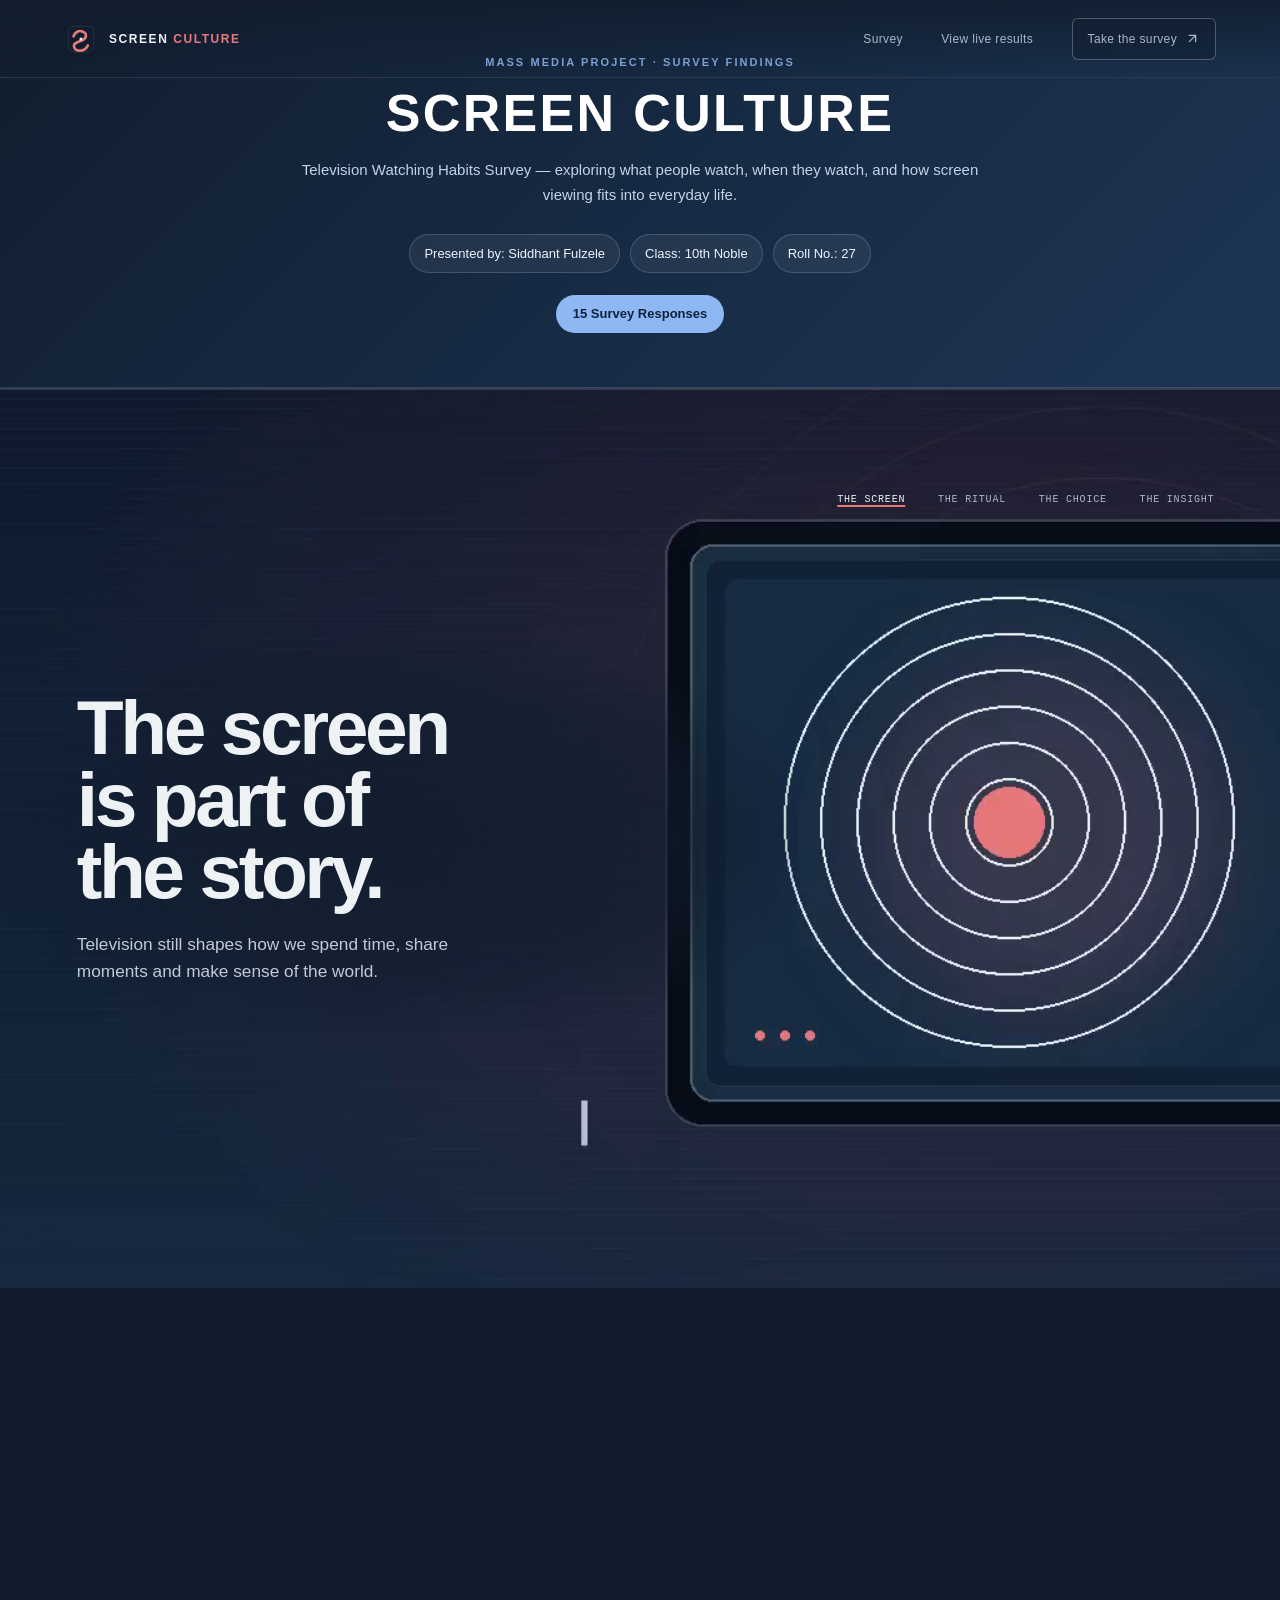
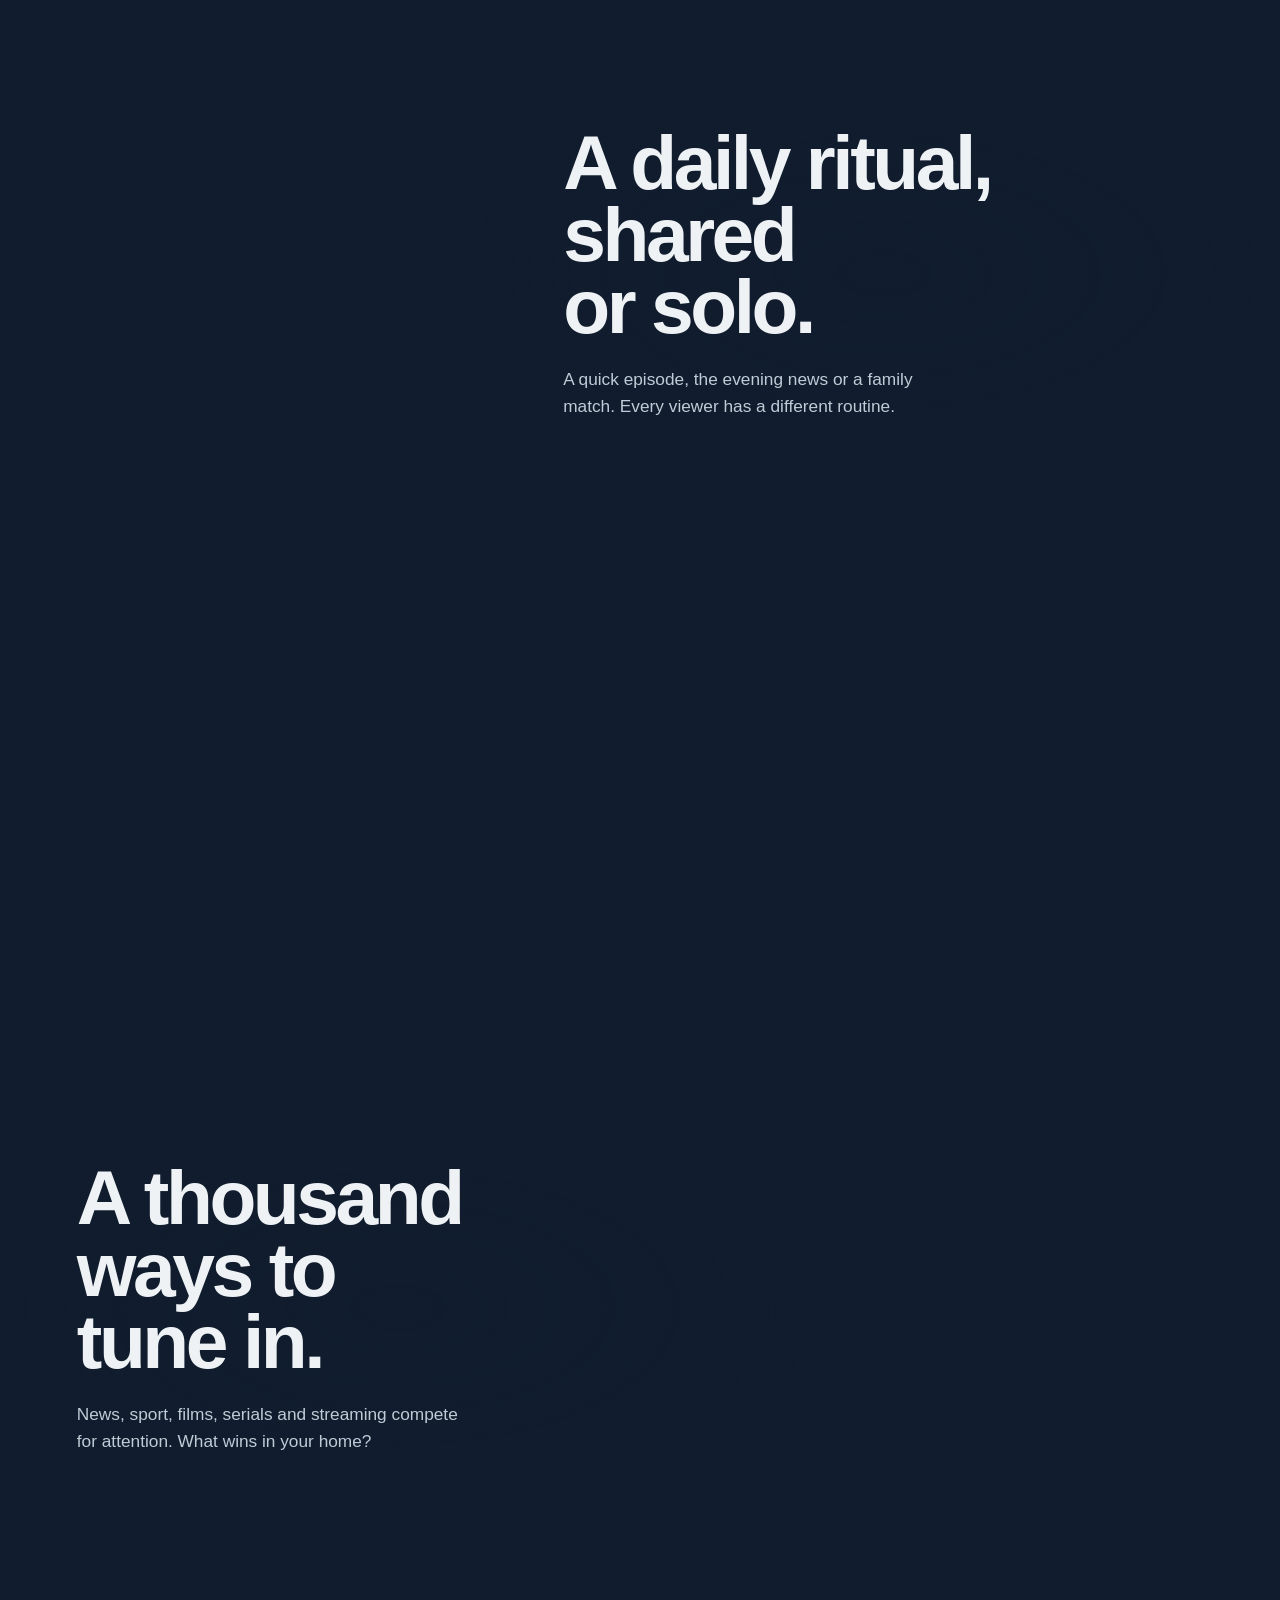
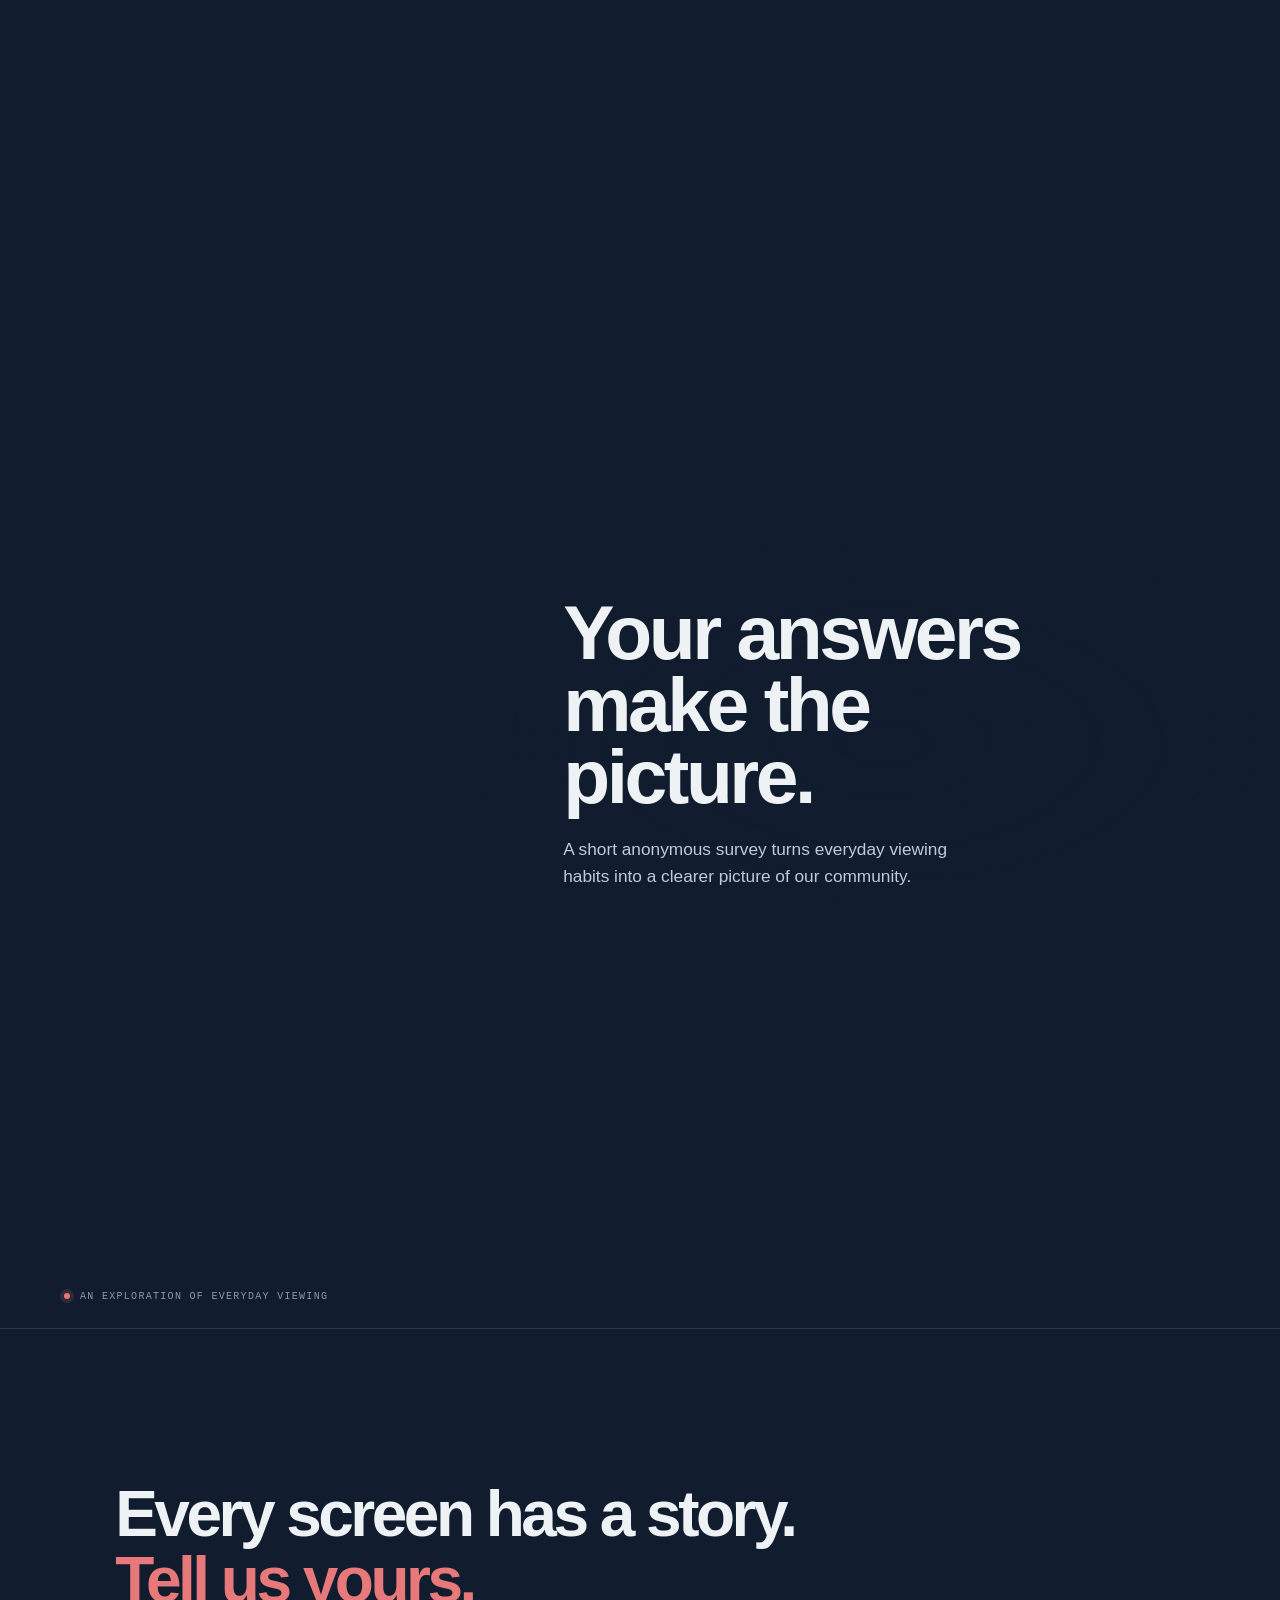
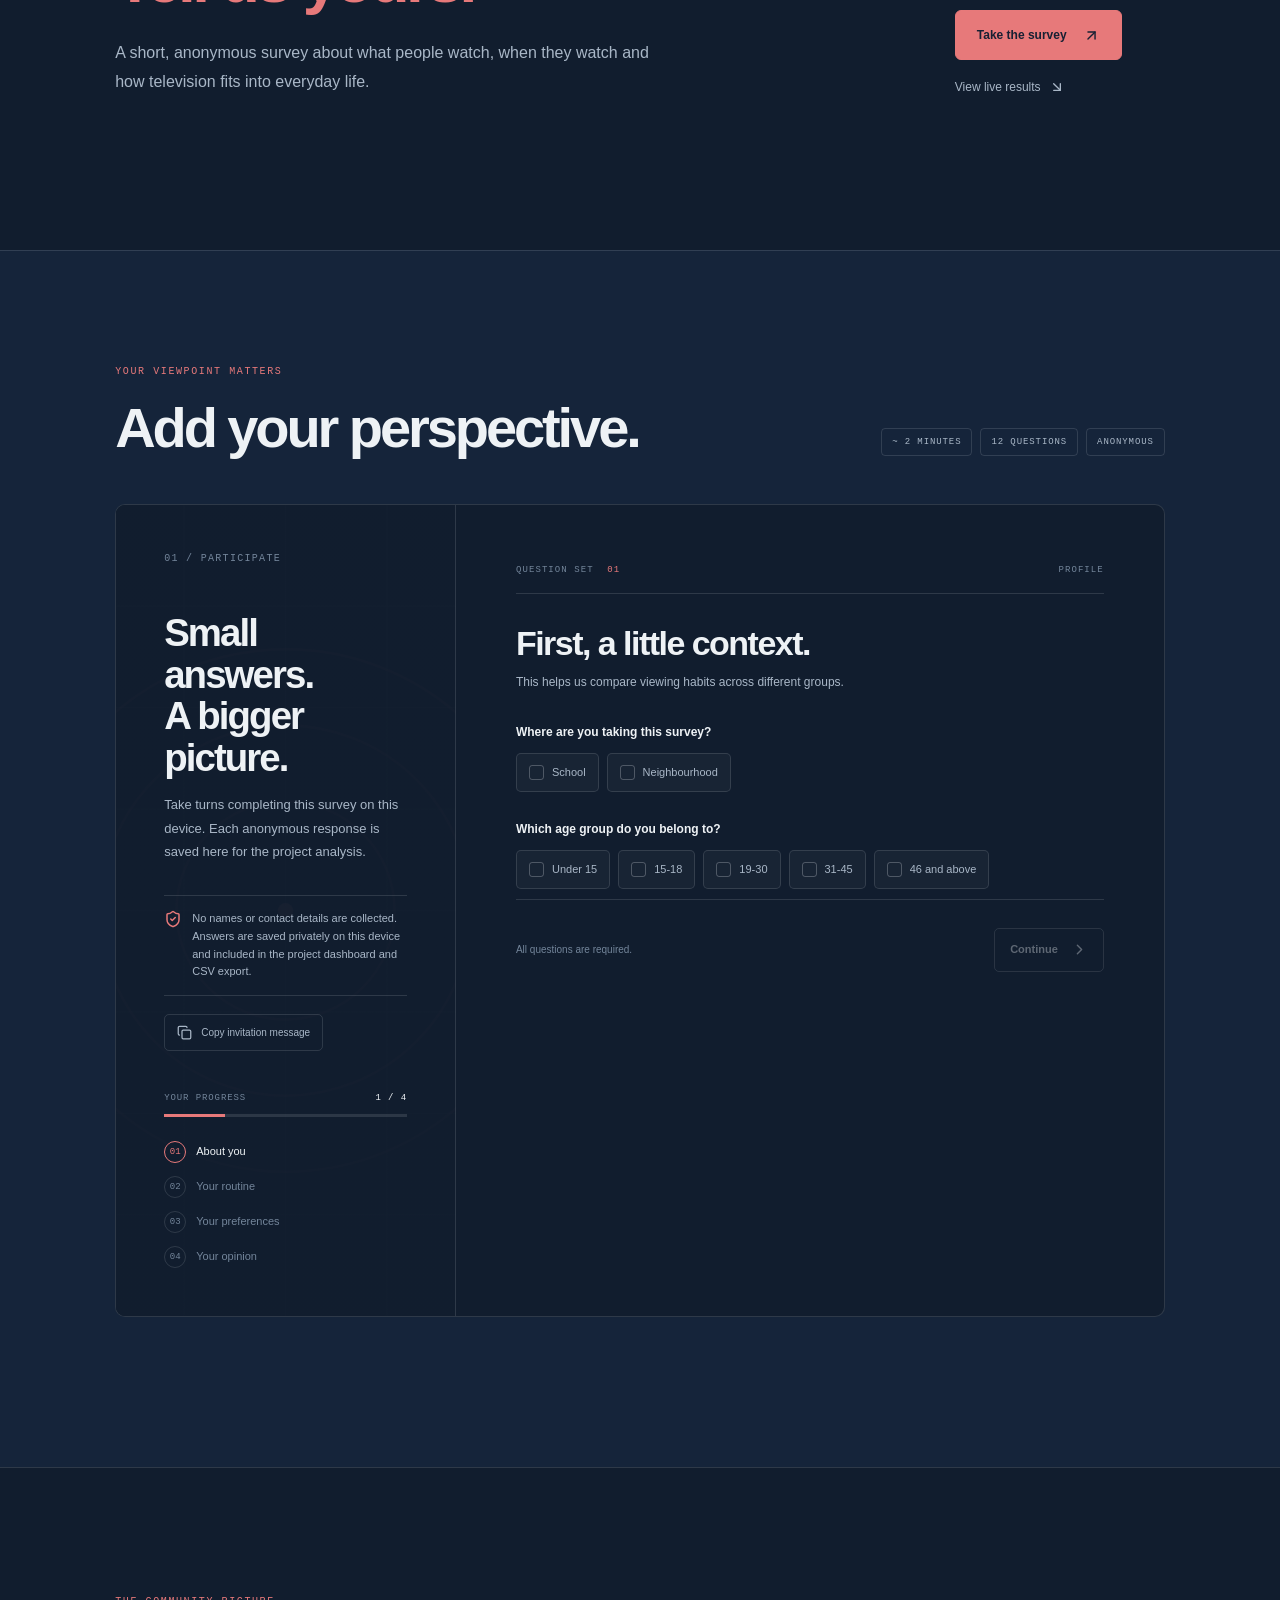
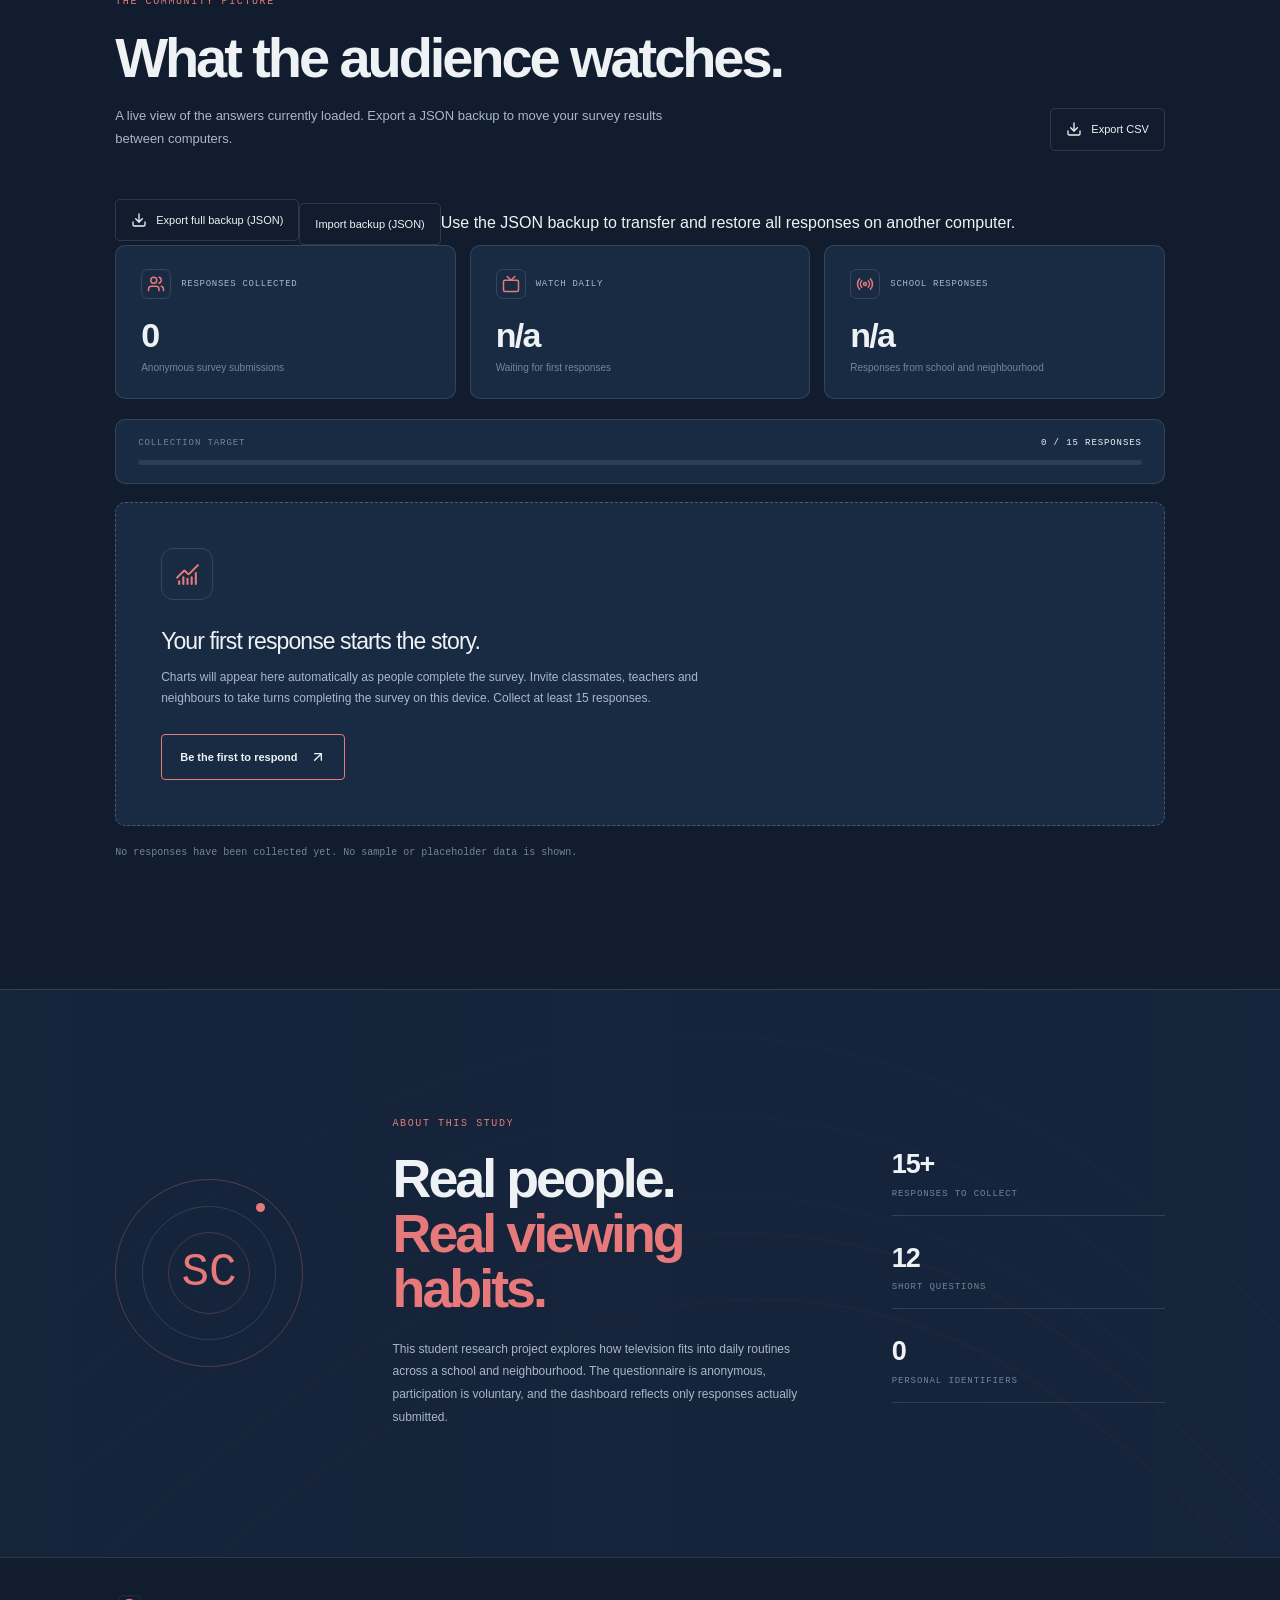
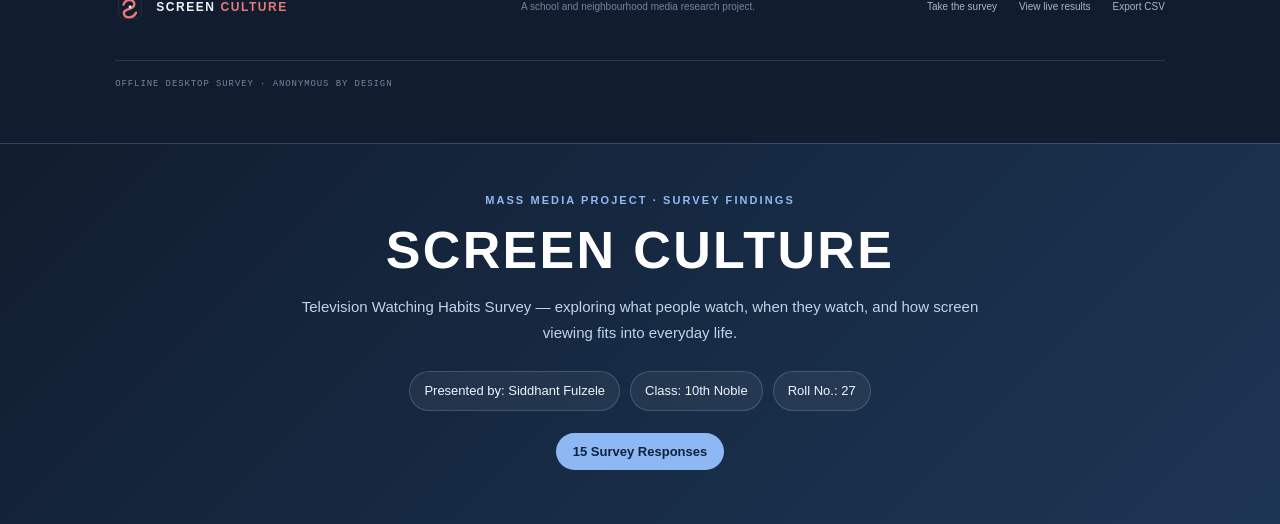
<file: index.html>
<!doctype html>
<html lang="en" data-theme="default-dark">
  <head>
    <meta charset="UTF-8" />
    <meta name="viewport" content="width=device-width, initial-scale=1.0" />
    <meta name="theme-color" content="#111d2e" />
    <meta name="description" content="SCREEN CULTURE — an anonymous TV watching habits survey and results dashboard." />
    <title>SCREEN CULTURE | TV Watching Habits Survey</title>
    <script type="module" crossorigin src="./assets/desktop-Du05Mo9O.js"></script>
    <link rel="stylesheet" crossorigin href="./assets/desktop-jK9niIpy.css">
    <style>
      .project-credit {
        box-sizing: border-box;
        width: 100%;
        padding: 48px 24px 54px;
        margin-top: 28px;
        text-align: center;
        color: #eaf1ff;
        background: linear-gradient(135deg, #111d2e 0%, #172b45 55%, #1d3554 100%);
        border-top: 1px solid rgba(148, 184, 232, .22);
        font-family: inherit;
      }
      .project-credit-inner { max-width: 900px; margin: 0 auto; }
      .project-credit-kicker {
        margin: 0 0 14px;
        color: #91b9f4;
        font-size: 11px;
        font-weight: 800;
        letter-spacing: .19em;
        text-transform: uppercase;
      }
      .project-credit h2 {
        margin: 0;
        color: #fff;
        font-size: clamp(30px, 6vw, 52px);
        line-height: 1.08;
        font-weight: 900;
        letter-spacing: .045em;
      }
      .project-credit-description {
        max-width: 690px;
        margin: 16px auto 26px;
        color: #c3d2e8;
        font-size: 15px;
        line-height: 1.7;
      }
      .project-credit-details {
        display: flex;
        flex-wrap: wrap;
        justify-content: center;
        gap: 10px;
        margin: 0 auto 22px;
      }
      .project-credit-details span {
        padding: 9px 14px;
        border: 1px solid rgba(164, 194, 235, .24);
        border-radius: 999px;
        background: rgba(255, 255, 255, .06);
        color: #edf4ff;
        font-size: 13px;
      }
      .project-credit-count {
        display: inline-block;
        padding: 9px 17px;
        border-radius: 999px;
        background: #8db8f4;
        color: #10213a;
        font-size: 13px;
        font-weight: 800;
      }
      .project-header {
        margin: 0;
        padding-top: 54px;
        border-top: 0;
        border-bottom: 1px solid rgba(148, 184, 232, .22);
      }
    </style>
  </head>
  <body>
    <header class="project-credit project-header">
      <div class="project-credit-inner">
        <p class="project-credit-kicker">Mass Media Project · Survey Findings</p>
        <h2>SCREEN CULTURE</h2>
        <p class="project-credit-description">Television Watching Habits Survey — exploring what people watch, when they watch, and how screen viewing fits into everyday life.</p>
        <div class="project-credit-details">
          <span>Presented by: Siddhant Fulzele</span>
          <span>Class: 10th Noble</span>
          <span>Roll No.: 27</span>
        </div>
        <span class="project-credit-count">15 Survey Responses</span>
      </div>
    </header>
    <div id="root"></div>
    <footer class="project-credit">
      <div class="project-credit-inner">
        <p class="project-credit-kicker">Mass Media Project · Survey Findings</p>
        <h2>SCREEN CULTURE</h2>
        <p class="project-credit-description">Television Watching Habits Survey — exploring what people watch, when they watch, and how screen viewing fits into everyday life.</p>
        <div class="project-credit-details">
          <span>Presented by: Siddhant Fulzele</span>
          <span>Class: 10th Noble</span>
          <span>Roll No.: 27</span>
        </div>
        <span class="project-credit-count">15 Survey Responses</span>
      </div>
    </footer>
  </body>
</html>
</file>
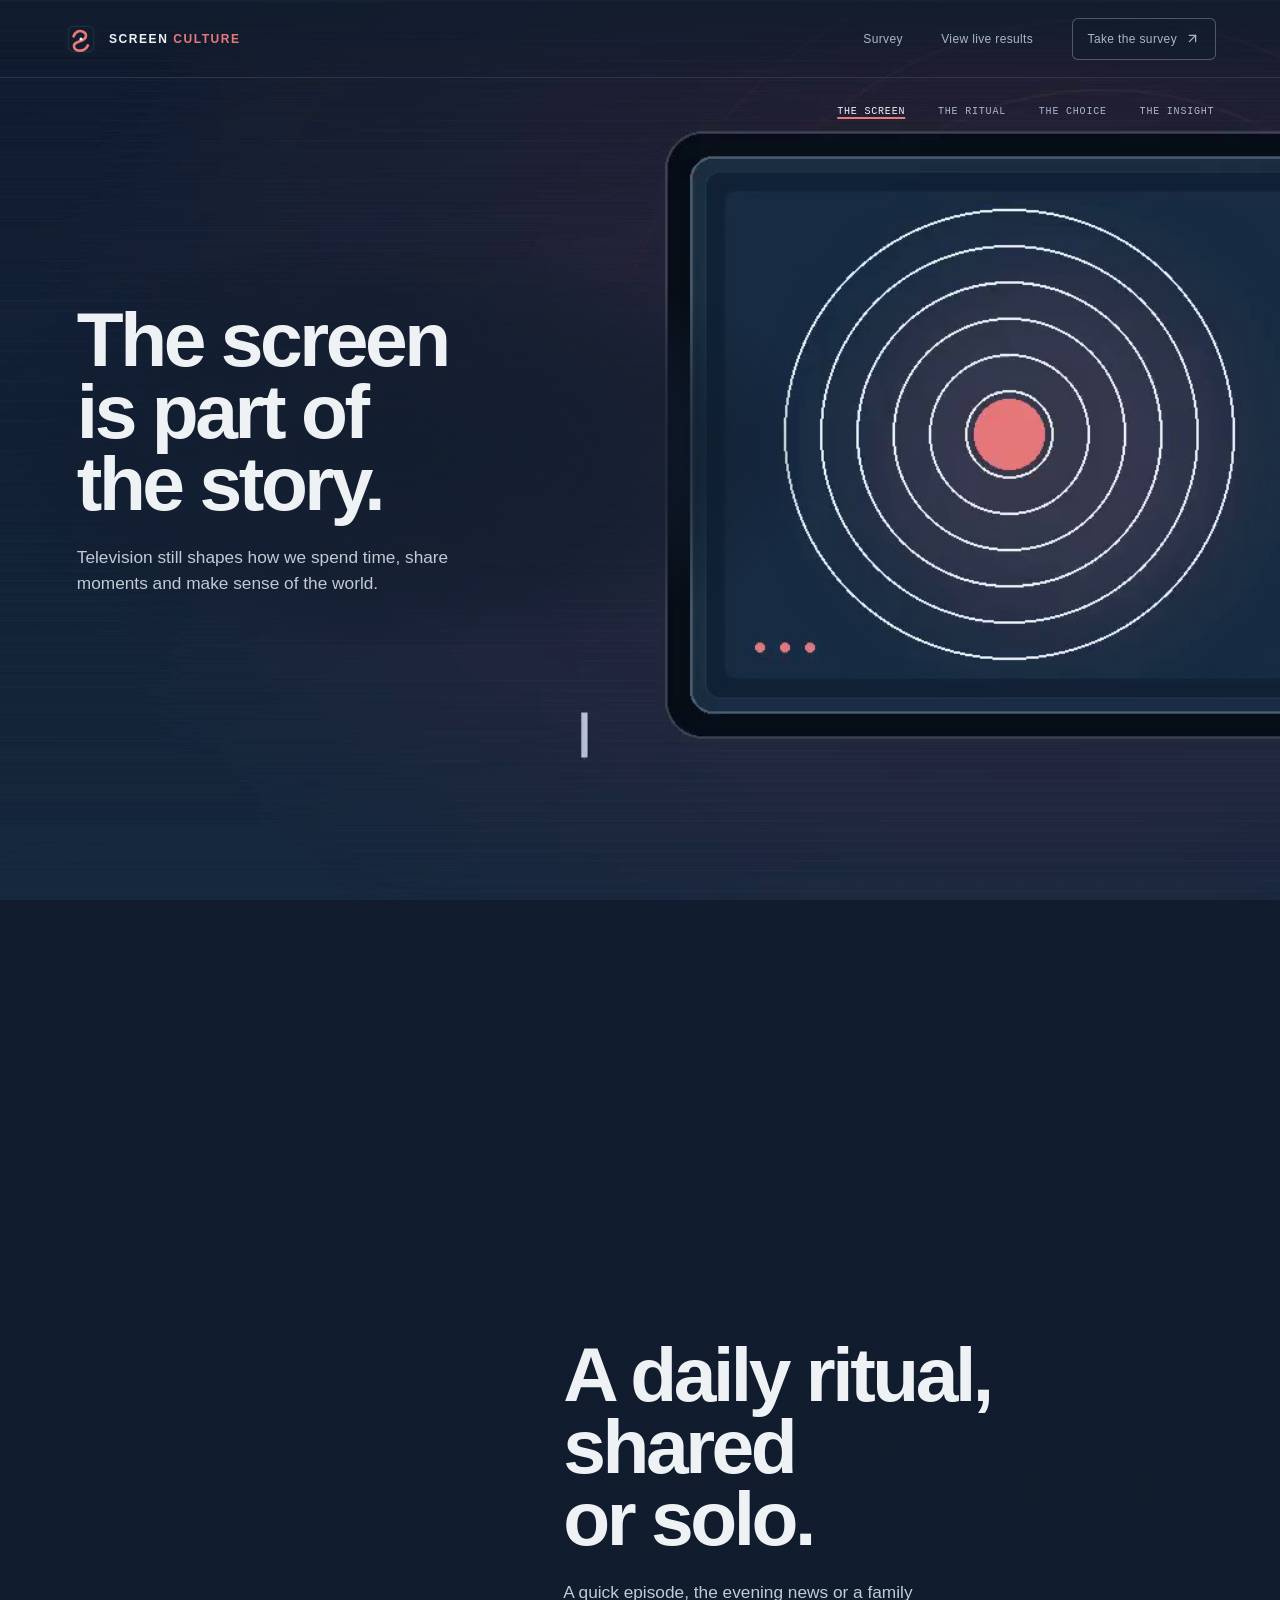
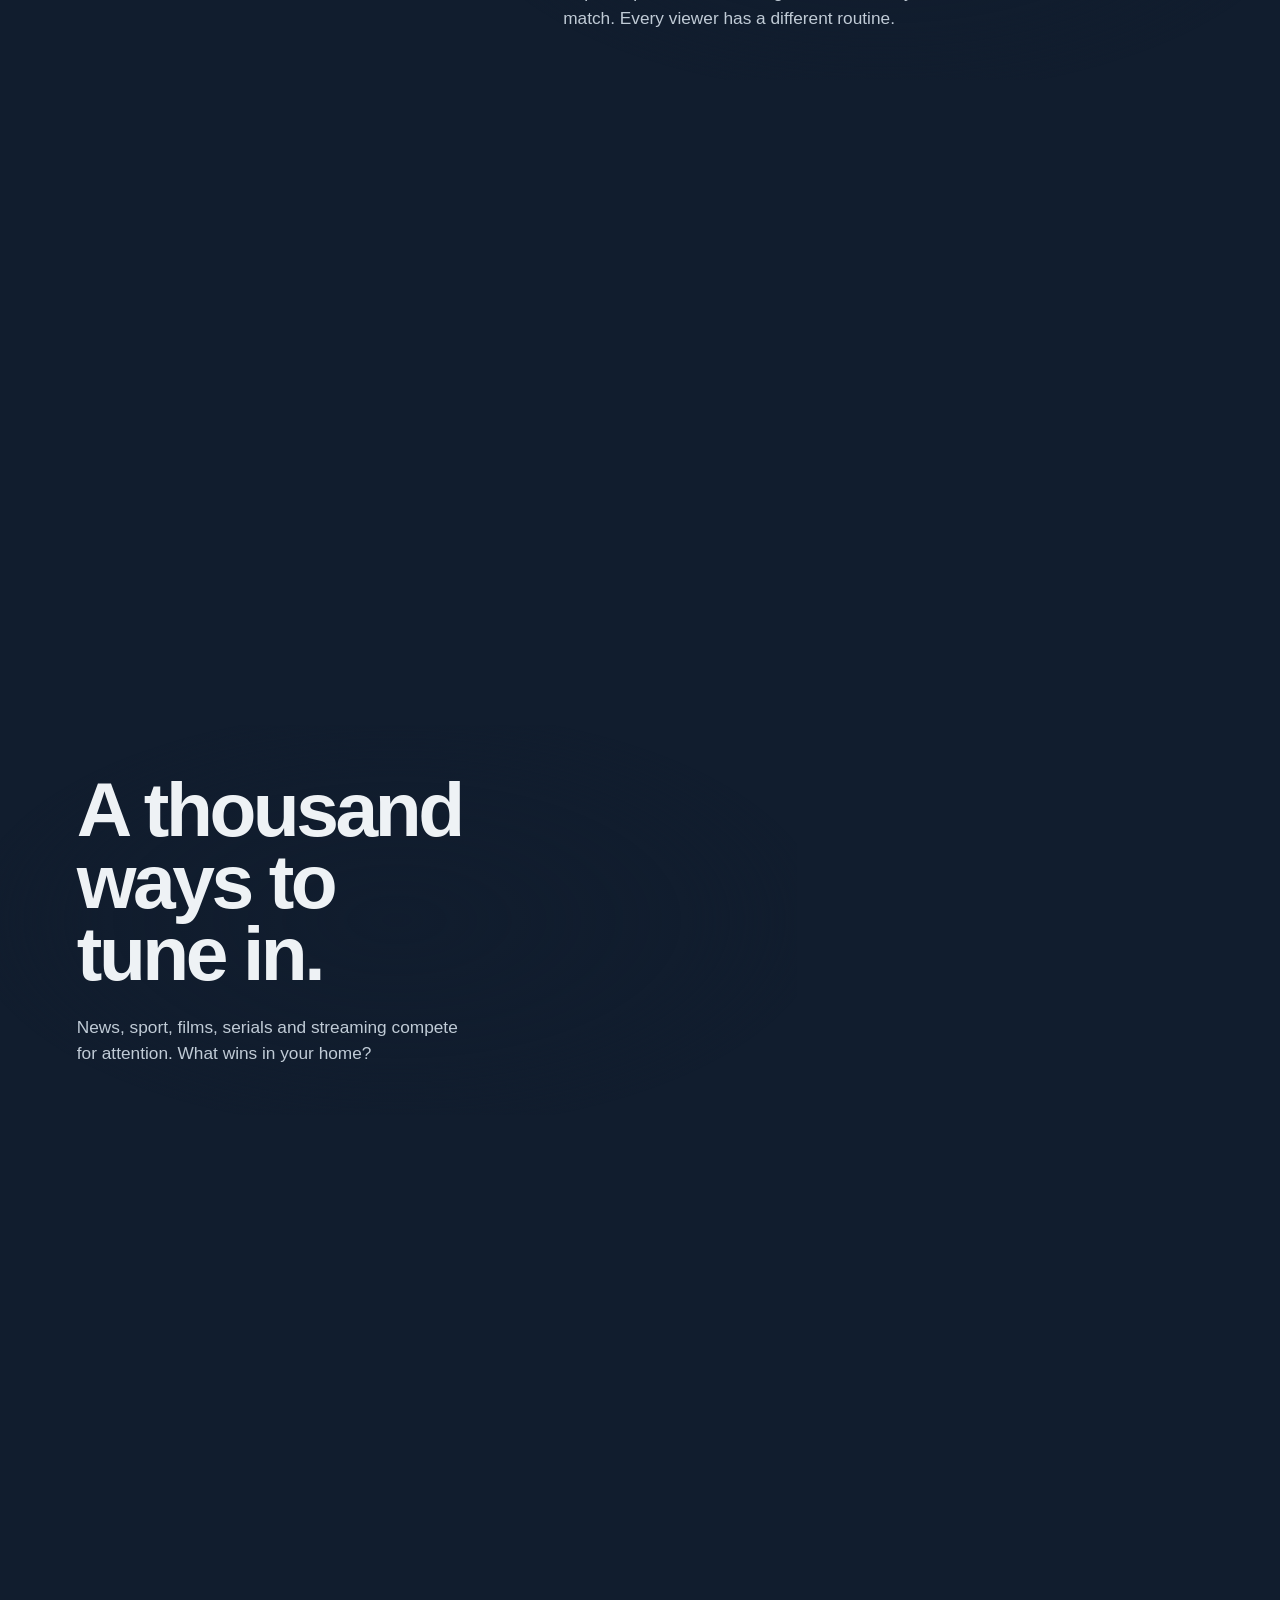
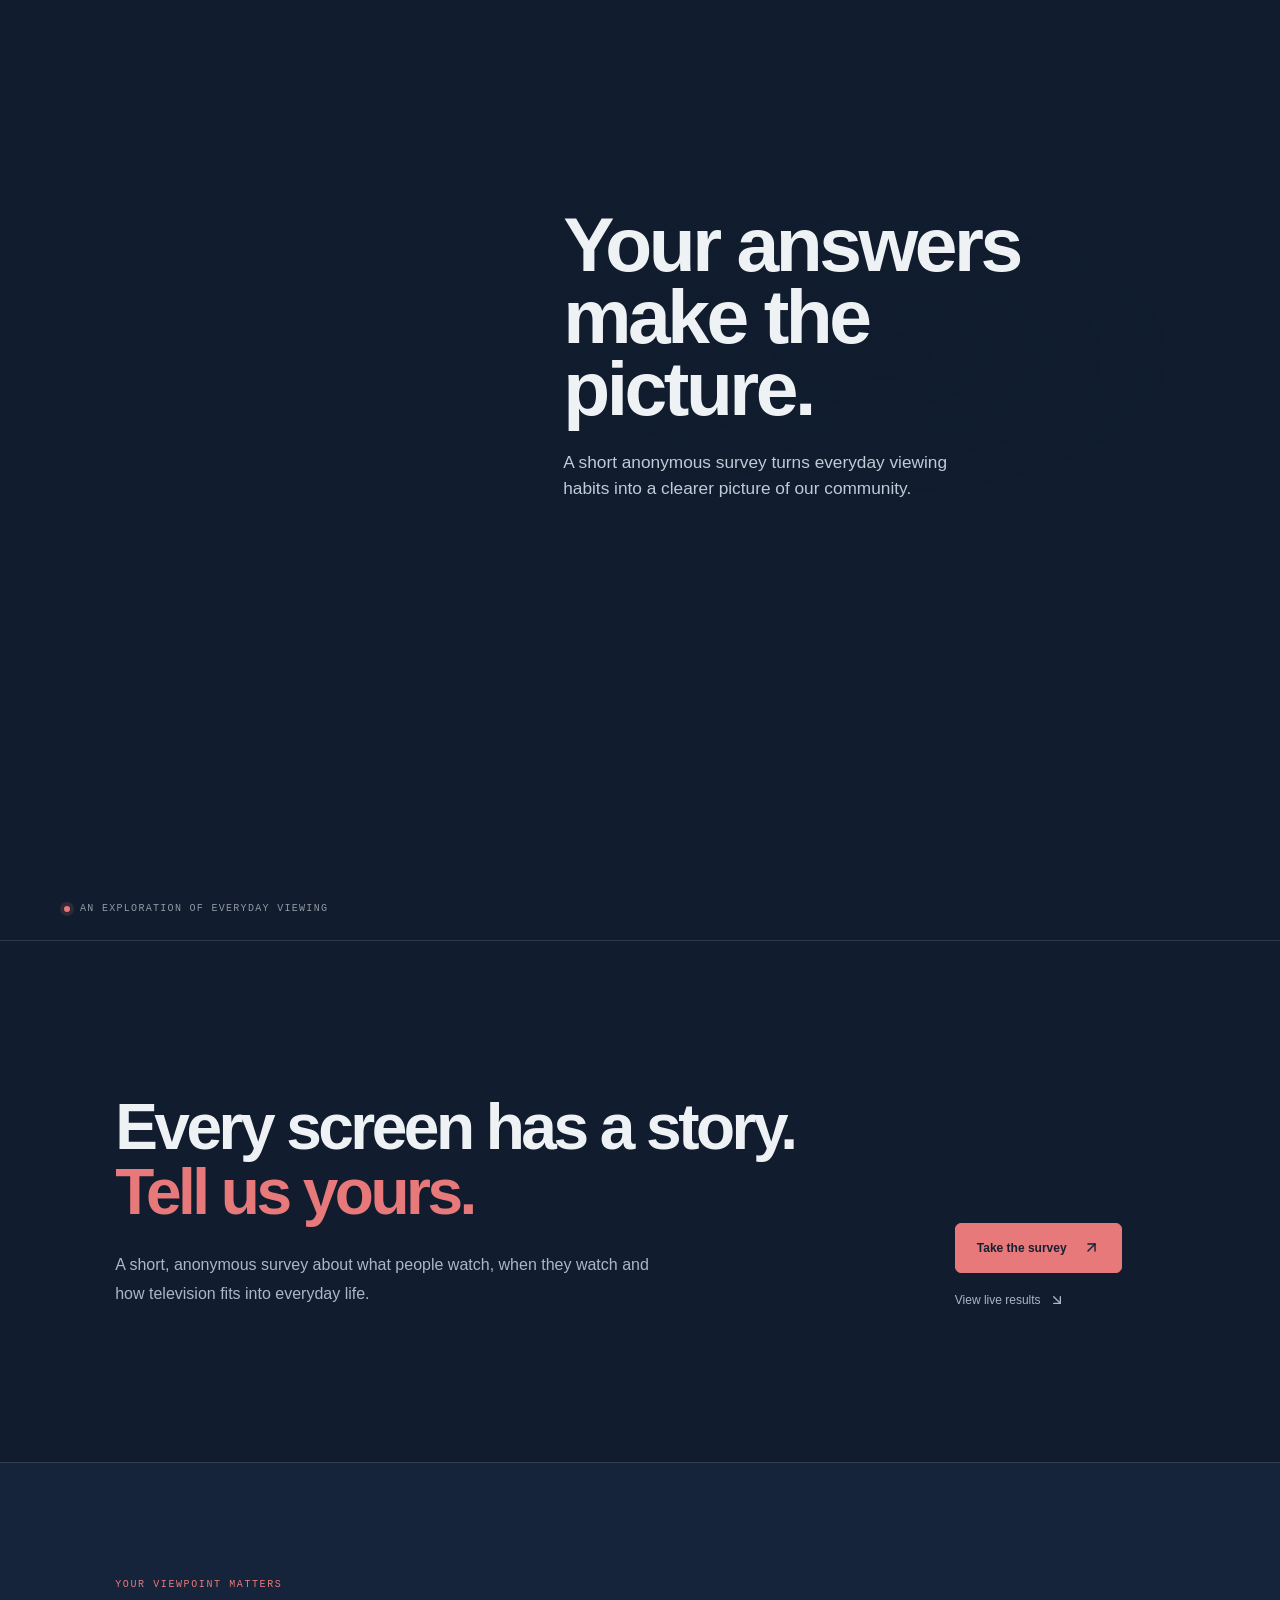
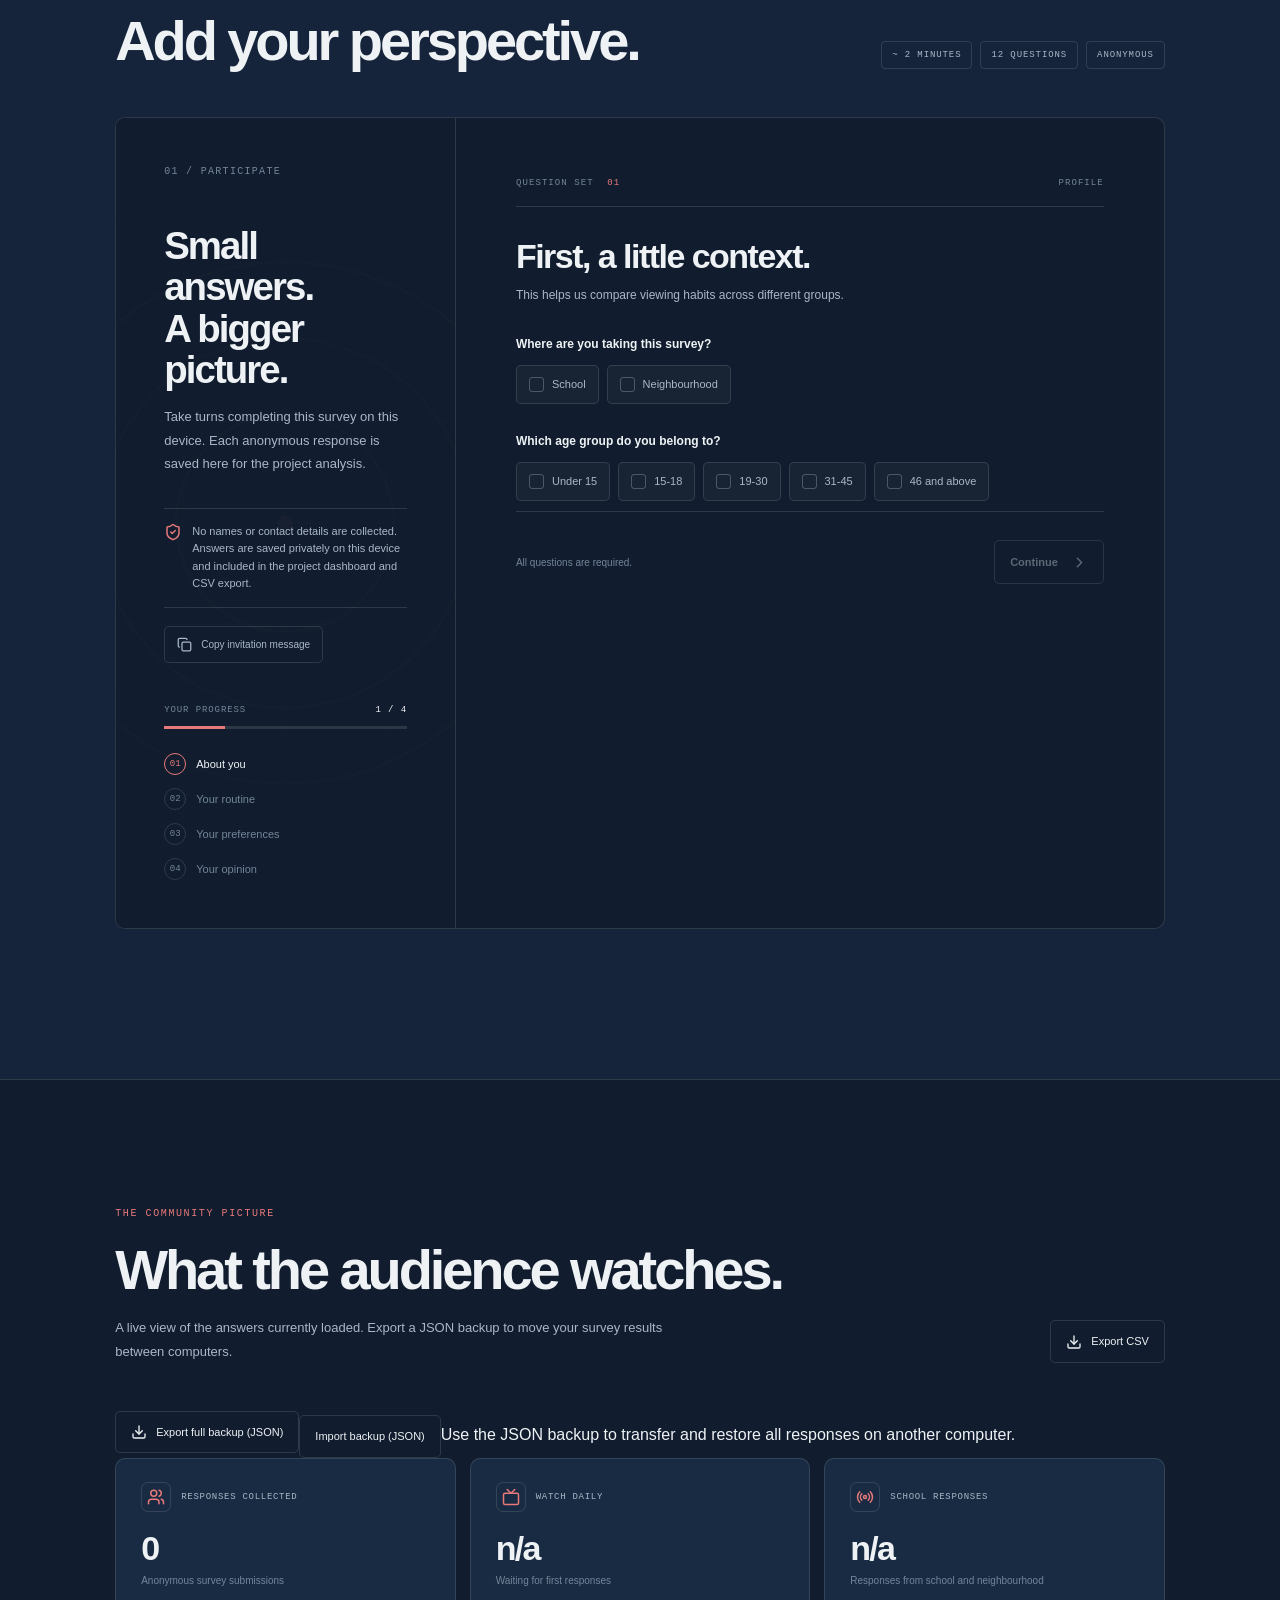
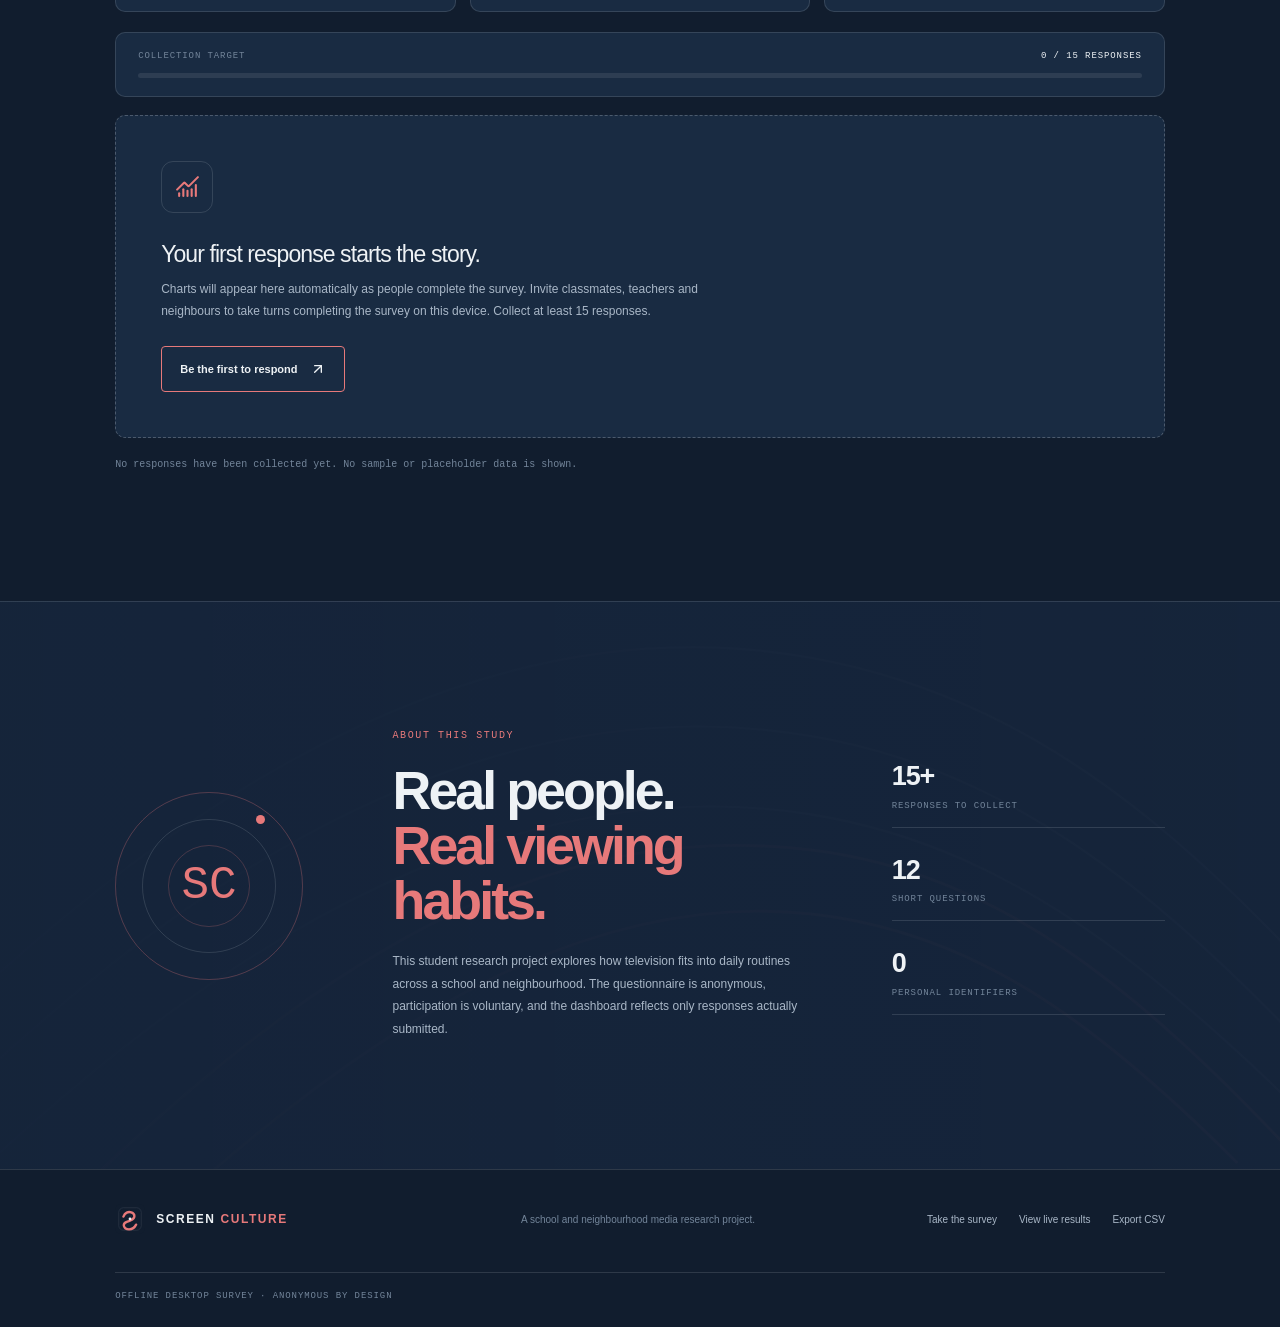
<file: desktop.html>
<!doctype html>
<html lang="en" data-theme="default-dark">
  <head>
    <meta charset="UTF-8" />
    <meta name="viewport" content="width=device-width, initial-scale=1.0" />
    <meta name="theme-color" content="#111d2e" />
    <meta name="description" content="SCREEN CULTURE — an anonymous TV watching habits survey and results dashboard." />
    <title>SCREEN CULTURE | TV Watching Habits Survey</title>
    <script type="module" crossorigin src="./assets/desktop-Du05Mo9O.js"></script>
    <link rel="stylesheet" crossorigin href="./assets/desktop-jK9niIpy.css">
  </head>
  <body>
    <div id="root"></div>
  </body>
</html>
</file>
